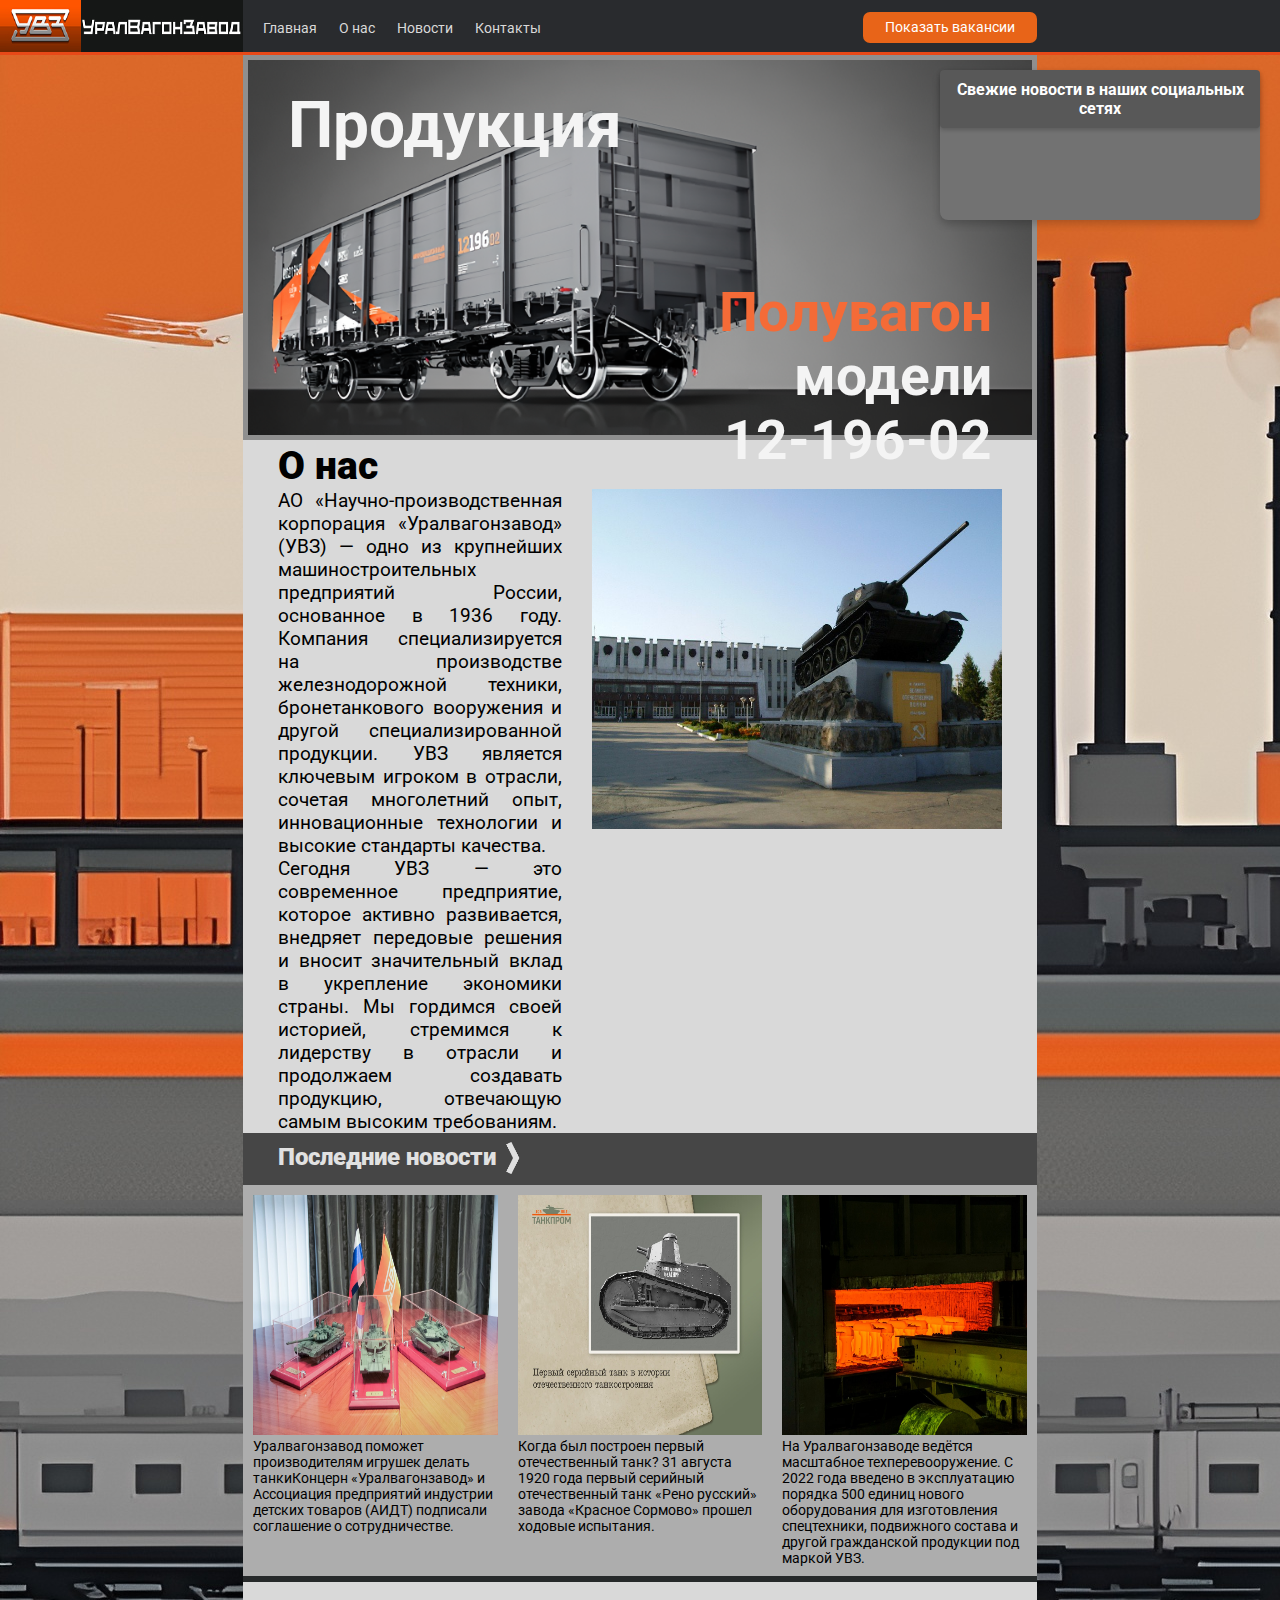
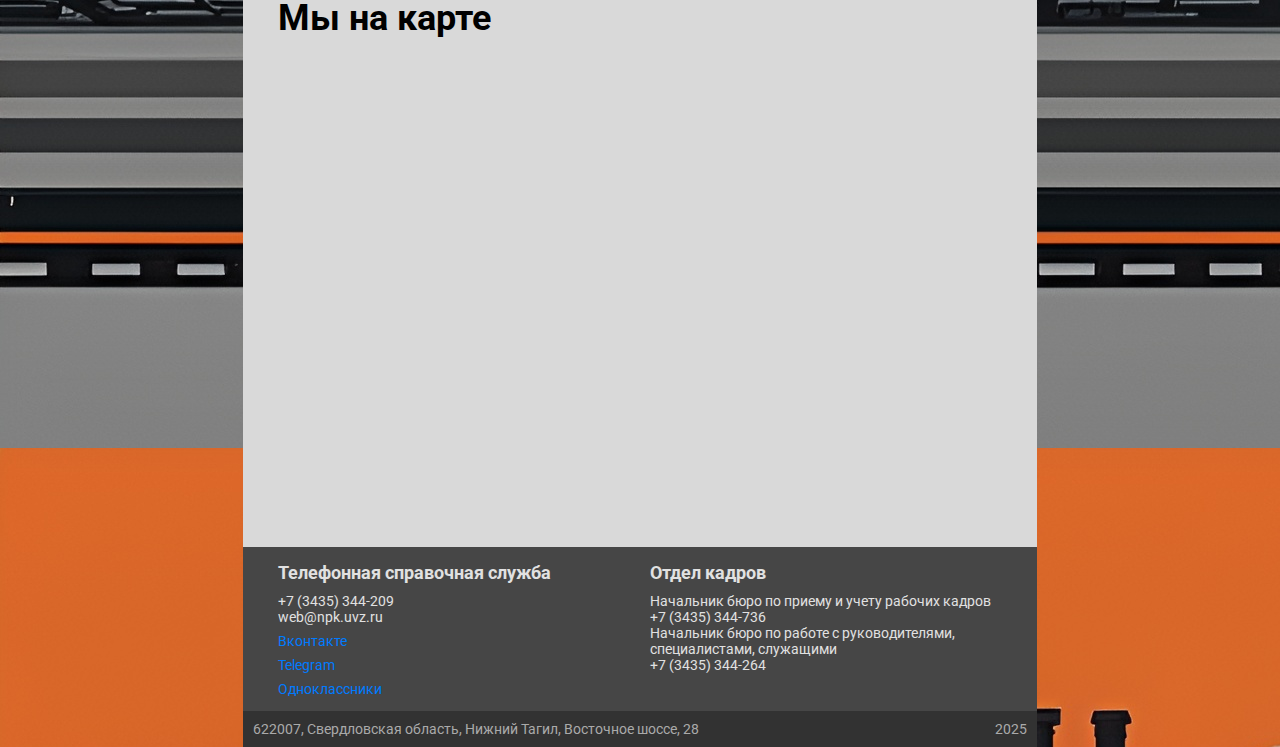
<file: index.html>
<!DOCTYPE html>
<html lang="ru">
<head>
  <meta charset="UTF-8">
  <meta name="viewport" content="width=device-width, initial-scale=1.0">
  <title>Уралвагонзавод</title>
  <link href="style.css" rel="stylesheet">
  <link href="https://fonts.googleapis.com/css?family=Roboto|Open+Sans&display=swap" rel="stylesheet">
  <script src="script.js"></script>
</head>
<body>
  <div class="all">
    <!-- Шапка сайта -->
    <div class="header">
      <div class="header__logo">
        <img class="uvz" src="images/logo_uvz.jpg">
      </div>
      <div class="header__nav"><a href="" class="nav__link">Главная</a></div>
      <div class="header__nav"><a href="#about" class="nav__link">О нас</a></div>
      <div class="header__nav"><a href="#news" class="nav__link">Новости</a></div>
      <div class="header__nav"><a href="#contacts" class="nav__link">Контакты</a></div>
      <a href="vac.html" class="header__button">Показать вакансии</a>
      <div class="line"></div>
    </div>
    <div class="photos">
      <div class="prod_card">
        <img src="images/product.png" class="img">
        <div class="prod_text">
          <div class="production">
            <p>
              <strong>Продукция</strong>
            </p>
          </div>
          <div class="description">
            <p>
              <span style="color: #F46B37;"><strong>Полувагон </span><span class="second">модели 12-196-02</strong></span>
            </p>
          </div>
        </div>
      </div>
    </div>
    <!-- О нас -->
    <div class="about">
      <h2 class="about__title" id="about"><strong>О нас</strong></h2>
      <div class="text">
        <div class="main_text">
          <p class="about__text">
              АО «Научно-производственная корпорация «Уралвагонзавод» (УВЗ) — одно из крупнейших машиностроительных предприятий России, основанное в 1936 году. Компания специализируется на производстве железнодорожной техники, бронетанкового вооружения и другой специализированной продукции. УВЗ является ключевым игроком в отрасли, сочетая многолетний опыт, инновационные технологии и высокие стандарты качества.
          </p>
          <p class="about__text">
              Сегодня УВЗ — это современное предприятие, которое активно развивается, внедряет передовые решения и вносит значительный вклад в укрепление экономики страны. Мы гордимся своей историей, стремимся к лидерству в отрасли и продолжаем создавать продукцию, отвечающую самым высоким требованиям.
          </p>
        </div>
        <div class="about_photo">
          <img class="about_foto" src="images/tank.png">
        </div>
      </div>
    </div>
    <!-- Новости -->
    <section class="news" id="news">
      <a href="index1.html" class="r_arrow"><img src="images/arrow-no-bg-preview (carve.photos).png" height="50"></a>
      <h2 class="news__title"><strong>Последние новости</strong></h2>
      <div class="news__list">
        <div class="news__card">
          <img src="images/news1.png" class="news_img">
          <p>
            Уралвагонзавод поможет производителям игрушек делать танкиКонцерн «Уралвагонзавод» и Ассоциация предприятий индустрии детских товаров (АИДТ) подписали соглашение о сотрудничестве.
          </p>
        </div>
        <div class="news__card">
          <img src="images/news2.png" class="news_img">
          <p>
            Когда был построен первый отечественный танк?
            31 августа 1920 года первый серийный отечественный танк «Рено русский» завода «Красное Сормово» прошел ходовые испытания.
          </p>
        </div>
        <div class="news__card">
          <img src="images/news3.png" class="news_img">
          <p>
            На Уралвагонзаводе ведётся масштабное техперевооружение. 
            С 2022 года введено в эксплуатацию порядка 500 единиц нового оборудования для изготовления спецтехники, подвижного состава и другой гражданской продукции под маркой УВЗ.
          </p>
        </div>
      </div>
      <div class="line2"></div>
    </section>
    <!-- Карта -->
    <section class="map">
      <h2 class="map__title">Мы на карте</h2>
      <div class="map_container">
        <iframe src="https://yandex.ru/map-widget/v1/?um=constructor%3Aa5f5b652e53ec003025e8605d48c2dc8998cf3fff3c1b165b692c705b38da111&amp;source=constructor" width="100%" height="500px" frameborder="0"></iframe>
      </div>
    </section>
    <!-- Контакты -->
    <section class="contacts" id="contacts">
      <!-- Первая колонка -->
      <div class="contacts__info">
        <h2 class="contacts__title">Телефонная справочная служба</h2>
        <p class="contacts__text">+7 (3435) 344-209</p>
        <p class="contacts__text">web@npk.uvz.ru</p>
        <a href="https://vk.com/realuvznews" class="contacts__link">Вконтакте</a>
        <a href="https://t.me/s/uvznews" class="contacts__link">Telegram</a>
        <a href="https://ok.ru/group/54029768654988" class="contacts__link">Одноклассники</a>
      </div>
      <!-- Вторая колонка -->
      <div class="contacts__info">
        <h2 class="contacts__title">Отдел кадров</h2>
        <p class="contacts__text">Начальник бюро по приему и учету рабочих кадров</p>
        <p class="contacts_text_tel">+7 (3435) 344-736</p>
        <p class="contacts__text">Начальник бюро по работе с руководителями, специалистами, служащими</p>
        <p class="contacts_text_tel">+7 (3435) 344-264</p>
      </div>
      <!-- Адрес и год -->
      <div class="contacts__footer">
        <p class="contacts__text">622007, Свердловская область, Нижний Тагил, Восточное шоссе, 28</p>
        <p class="contacts__text">2025</p>
      </div>
    </section>
    <!-- Социальные сети -->
    <section class="social">
      <h2 class="social__title">Свежие новости в наших социальных сетях</h2>
      <div class="social__icons">
        <a href="https://vk.com/realuvznews" class="social__icon social__icon--vk"></a>
        <a href="https://t.me/s/uvznews" class="social__icon social__icon--telegram"></a>
        <a href="https://ok.ru/group/54029768654988" class="social__icon social__icon--ok"></a>
      </div>
    </section>
  </div>
</body>
</html>
</file>
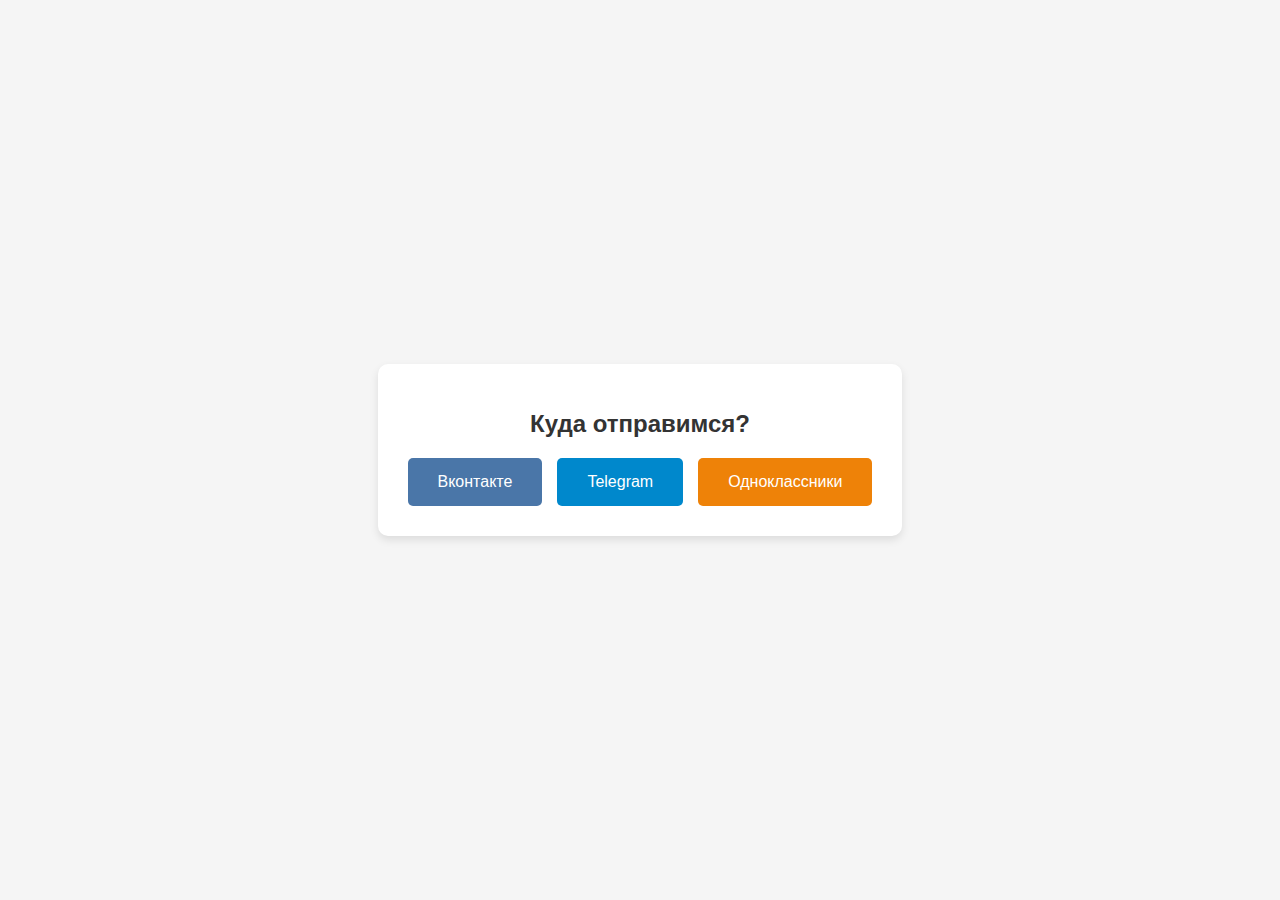
<file: index1.html>
<!DOCTYPE html>
<html lang="ru">
<head>
  <meta charset="UTF-8">
  <meta name="viewport" content="width=device-width, initial-scale=1.0">
  <title>Выбор социальной сети</title>
  <link rel="stylesheet" href="style1.css">
</head>
<body>
  <div class="social-container">
    <h1>Куда отправимся?</h1>
    <div class="social-buttons">
      <a href="https://vk.com/realuvznews" class="social-button vk">Вконтакте</a>
      <a href="https://t.me/s/uvznews" class="social-button telegram">Telegram</a>
      <a href="https://ok.ru/group/54029768654988" class="social-button ok">Одноклассники</a>
    </div>
  </div>
</body>
</html>
</file>
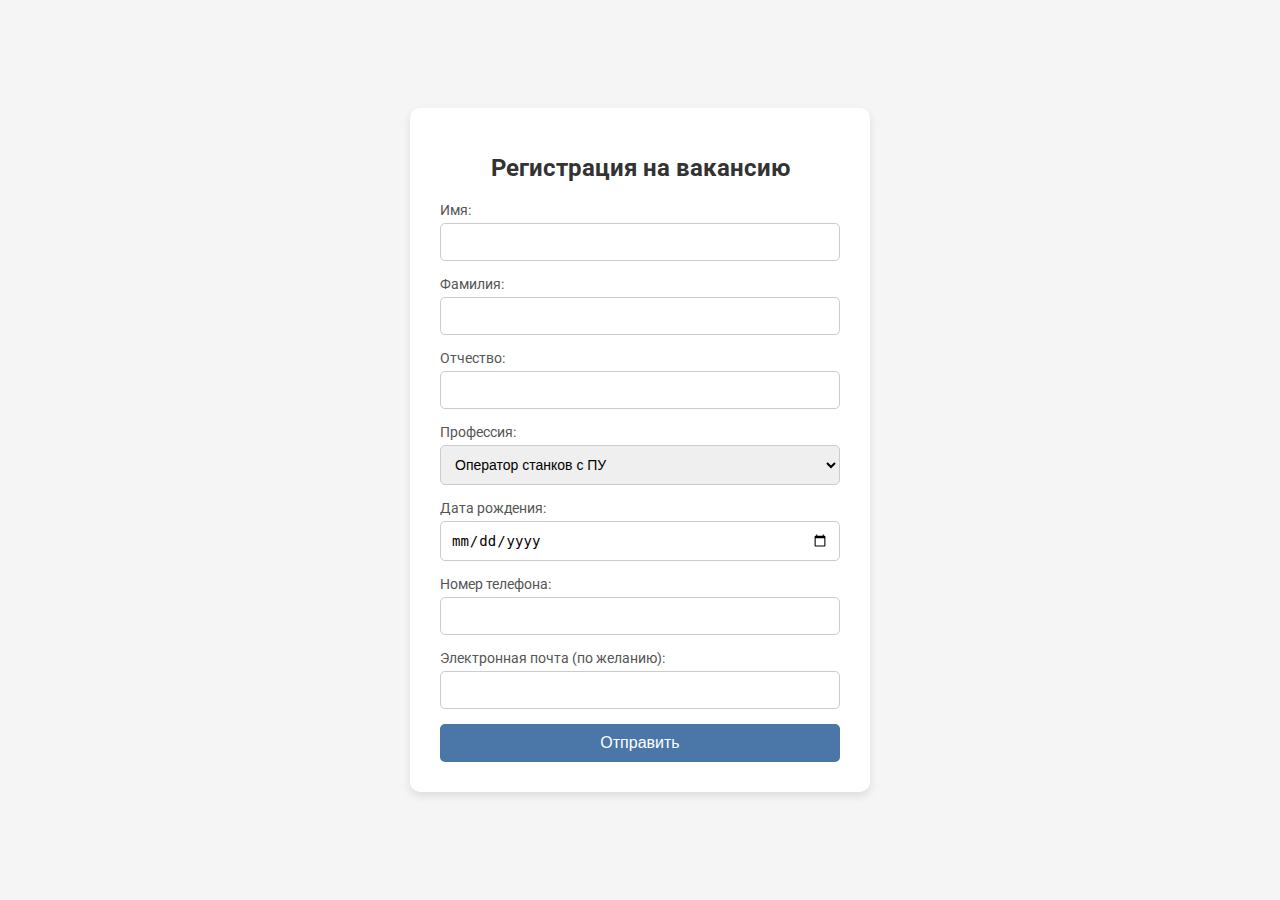
<file: vac.html>
<!DOCTYPE html>
<html lang="ru">
<head>
  <meta charset="UTF-8">
  <meta name="viewport" content="width=device-width, initial-scale=1.0">
  <title>Регистрация на вакансию</title>
  <link href="https://fonts.googleapis.com/css2?family=Roboto:wght@400;500&display=swap" rel="stylesheet">
  <link rel="stylesheet" href="style2.css">
</head>
<body>
  <div class="form-container">
    <h1>Регистрация на вакансию</h1>
    <form action="submit.php" method="POST">
      <div class="form-group">
        <label for="first-name">Имя:</label>
        <input type="text" id="first-name" name="first-name" required>
      </div>
      <div class="form-group">
        <label for="last-name">Фамилия:</label>
        <input type="text" id="last-name" name="last-name" required>
      </div>
      <div class="form-group">
        <label for="middle-name">Отчество:</label>
        <input type="text" id="middle-name" name="middle-name">
      </div>
      <div class="form-group">
        <label for="profession">Профессия:</label>
        <select id="profession" name="profession" required>
          <option value="Оператор станков с ПУ">Оператор станков с ПУ</option>
          <option value="Слесарь">Слесарь</option>
          <option value="Наладчик">Наладчик</option>
          <option value="Программист">Программист</option>
        </select>
      </div>
      <div class="form-group">
        <label for="birthdate">Дата рождения:</label>
        <input type="date" id="birthdate" name="birthdate" required>
      </div>
      <div class="form-group">
        <label for="phone">Номер телефона:</label>
        <input type="tel" id="phone" name="phone" required>
      </div>
      <div class="form-group">
        <label for="email">Электронная почта (по желанию):</label>
        <input type="email" id="email" name="email">
      </div>
      <button type="submit" class="submit-button">Отправить</button>
    </form>
  </div>
</body>
</html>
</file>
<file: style.css>
@import url('https://fonts.googleapis.com/css2?family=Roboto:ital,wght@0,100..900;1,100..900&display=swap');

* {
  margin: 0;
  padding: 0;
  box-sizing: border-box;
  font-family: "Roboto", sans-serif;
}

body {
  font-size: 14px;
  background-image: url(images/fon1.jpg);
}

a {
  text-decoration: none;
  color: #D9D9D9;
}

.all {
  margin-left: 19%;
  margin-right: 19%;
  background-color: #D9D9D9;
}

.header {
  height: 55px;
  background-color: #292B2E;
  text-align: left;
  top: 0;
  position: fixed;
  width: 100%;
  display: flex;
  align-items: center;
  z-index: 1000;
}

.header__logo {
  display: flex;
  height: 55px;
  width: 19%;
  position: absolute;
  left: -19%;
}

.uvz {
  width: 100%;
}

.header__nav {
  font-size: 20;
  position: relative;
  display: flex;
  margin-left: 20px;
  margin-right: 2px;
}

.header__button {
  font-size: 14px;
  text-align: center;
  padding-top: 7px;
  height: 31px;
  width: 174px;
  position: absolute;
  right: 38%;
  background-color: #E86418;
  color: white;
  border-radius: 7px;
  transition: background-color 0.3s ease;
}

.header__button:hover {
  background-color: #ff7f50;
}

.line {
  height: 3px;
  background-color: #E84918;
  width: 100%;
  position: absolute;
  bottom: 0px;
  left: -19%;
}

/* ---------------------------- */

.photos {
  position: relative;
}

.prod_card .img {
  width: 100%;
}

.img {
  margin-top: 55px;
  border: 5px solid #8F8F8F;
}

.prod_text {
  position: absolute;
  top: 55px;
  width: 100%;
  height: 480px;
  font-size: 64px;
}

.production {
  position: absolute;
  top: 33px;
  left: 45px;
  color: #F4F4F4;
  font-weight: 900px;
}

.description {
  text-align: right;
  font-size: 55px;
  position: absolute;
  width: 280px;
  height: 225px;
  right: 45px;
  bottom: 30px;
}

.second {
  color: #F4F4F4;
}

/* --------------------- */

.about {
  font-size: 26px;
  margin-left: 35px;
  margin-right: 35px;
  width: calc(100%-70px);
}

.text {
  display: flex;
}

.main_text {
  text-align: justify;
  justify-content: center;
  font-size: 19px;
  width: 60%;
  margin-right: 30px;
}

.about_photo {
  justify-content: right;
}

.about_foto {
  width: 410px;
  height: 340px;
}

/* -------------------------- */

.news__title {
  font-size: 24px;
  color: #E1E1E1;
  height: 52px;
  width: 100%;
  padding-top: 10px;
  padding-left: 35px;
  background-color: #464646;
}

.r_arrow {
  position: absolute;
  height: 30px;
  margin-left: 19%;
  left: 260px;
}

.news__card {
  width: 100%;
  background-color: #ADADAD;
  padding: 10px;
  transition: transform 0.3s ease;
}

.news__card:hover {
  transform: scale(1.02);
}

.news_img {
  width: 100%;
  height: 240px;
}

.news__list {
  display: flex;
}

.line2 {
  height: 6px;
  background-color: #26292A;
  width: 100%;
}

/* ------------------------ */

.map {
  padding-left: 35px;
  padding-right: 35px;
  padding-top: 15px;
}

.map__title {
  font-size: 36px;
  margin-bottom: 5px;
}

.map_container {
  justify-content: center;
}

/* -------------------------------------------- */

.contacts {
  background-color: #464646;
  padding: 15px 35px 30px;
  display: flex;
  justify-content: space-between;
  flex-wrap: wrap;
  gap: 20px;
  font-family: 'Roboto', sans-serif;
  color: #E1E1E1;
  position: relative;
}

.contacts__info {
  flex: 1;
  min-width: 250px;
  margin-bottom: 20px;
}

.contacts__title {
  font-size: 18px;
  font-weight: bold;
  margin-bottom: 10px;
  color: #E1E1E1;
}

.contacts__link {
  color: #007bff;
  text-decoration: none;
  display: block;
  margin-top: 8px;
  transition: color 0.3s ease;
}

.contacts__link:hover {
  color: #0056b3;
  text-decoration: underline;
}

.contacts__footer {
  position: absolute;
  bottom: 0;
  left: 0;
  width: 100%;
  background-color: #323232;
  color: #AAAAAA;
  padding: 10px 10px;
  display: flex;
  justify-content: space-between;
  align-items: center;
}

@media (max-width: 768px) {
  .contacts {
    flex-direction: column;
    align-items: flex-start;
    text-align: left;
  }

  .contacts__info {
    min-width: 100%;
  }

  .contacts__footer {
    position: static;
    margin-top: 20px;
  }
}

/* -------------------------------- */

.social {
  position: absolute;
  max-width: 320px;
  min-height: 150px;
  top: 70px;
  right: 20px;
  background-color: #727272;
  padding: 0px;
  border-radius: 8px;
  box-shadow: 0 4px 8px rgba(0, 0, 0, 0.2);
}

.social__title {
  font-size: 16px;
  font-weight: bold;
  color: #fff;
  background-color: #585858;
  padding: 10px;
  border-radius: 4px;
  box-shadow: 0 2px 4px rgba(0, 0, 0, 0.2);
  margin-bottom: 15px;
  text-align: center;
}

.social__icons {
  display: flex;
  gap: 15px;
  justify-content: center;
}

.social__icon {
  display: inline-block;
  width: 60px;
  height: 60px;
  background-size: cover;
  background-position: center;
  border-radius: 8px;
  transition: transform 0.3s ease, box-shadow 0.3s ease;
  z-index: 10;
}

.social__icon:hover {
  transform: scale(1.1);
  box-shadow: 0 4px 8px rgba(0, 0, 0, 0.3);
}

.social__icon--vk {
  background-image: url('https://upload.wikimedia.org/wikipedia/commons/2/21/VK.com-logo.svg');
}

.social__icon--telegram {
  background-image: url('https://upload.wikimedia.org/wikipedia/commons/8/82/Telegram_logo.svg');
}

.social__icon--ok {
  background-image: url('https://upload.wikimedia.org/wikipedia/commons/5/5e/Logo_Odnoklassniki_2023.svg');
}
</file>
<file: style1.css>
body {
    font-family: 'Roboto', sans-serif;
    background-color: #f5f5f5;
    display: flex;
    justify-content: center;
    align-items: center;
    height: 100vh;
    margin: 0;
  }
  
  .social-container {
    text-align: center;
    background-color: #ffffff;
    padding: 30px;
    border-radius: 10px;
    box-shadow: 0 4px 8px rgba(0, 0, 0, 0.1);
  }
  
  h1 {
    font-size: 24px;
    color: #333;
    margin-bottom: 20px;
  }
  
  .social-buttons {
    display: flex;
    gap: 15px;
  }
  
  .social-button {
    text-decoration: none;
    color: #fff;
    padding: 15px 30px;
    border-radius: 5px;
    font-size: 16px;
    transition: transform 0.3s ease, background-color 0.3s ease;
  }
  
  .vk {
    background-color: #4a76a8;
  }
  
  .telegram {
    background-color: #0088cc;
  }
  
  .ok {
    background-color: #ee8208;
  }
  
  .social-button:hover {
    transform: translateY(-5px);
    opacity: 0.9;
  }
  
  .vk:hover {
    background-color: #3b5998;
  }
  
  .telegram:hover {
    background-color: #0077b5;
  }
  
  .ok:hover {
    background-color: #ff6b00;
  }
</file>
<file: style2.css>
body {
    font-family: 'Roboto', sans-serif;
    background-color: #f5f5f5;
    display: flex;
    justify-content: center;
    align-items: center;
    height: 100vh;
    margin: 0;
}
  
.form-container {
    background-color: #ffffff;
    padding: 30px;
    border-radius: 10px;
    box-shadow: 0 4px 8px rgba(0, 0, 0, 0.1);
    width: 100%;
    max-width: 400px;
}
  
h1 {
    font-size: 24px;
    color: #333;
    margin-bottom: 20px;
    text-align: center;
}
  
.form-group {
    margin-bottom: 15px;
}
  
label {
    display: block;
    font-size: 14px;
    color: #555;
    margin-bottom: 5px;
}
  
input[type="text"],
input[type="tel"],
input[type="email"],
input[type="date"],
select {
    width: 100%;
    padding: 10px;
    border: 1px solid #ccc;
    border-radius: 5px;
    font-size: 14px;
    box-sizing: border-box;
}
  
.submit-button {
    width: 100%;
    padding: 10px;
    background-color: #4a76a8;
    color: #fff;
    border: none;
    border-radius: 5px;
    font-size: 16px;
    cursor: pointer;
    transition: background-color 0.3s ease;
}
  
.submit-button:hover {
    background-color: #3b5998;
}
</file>
